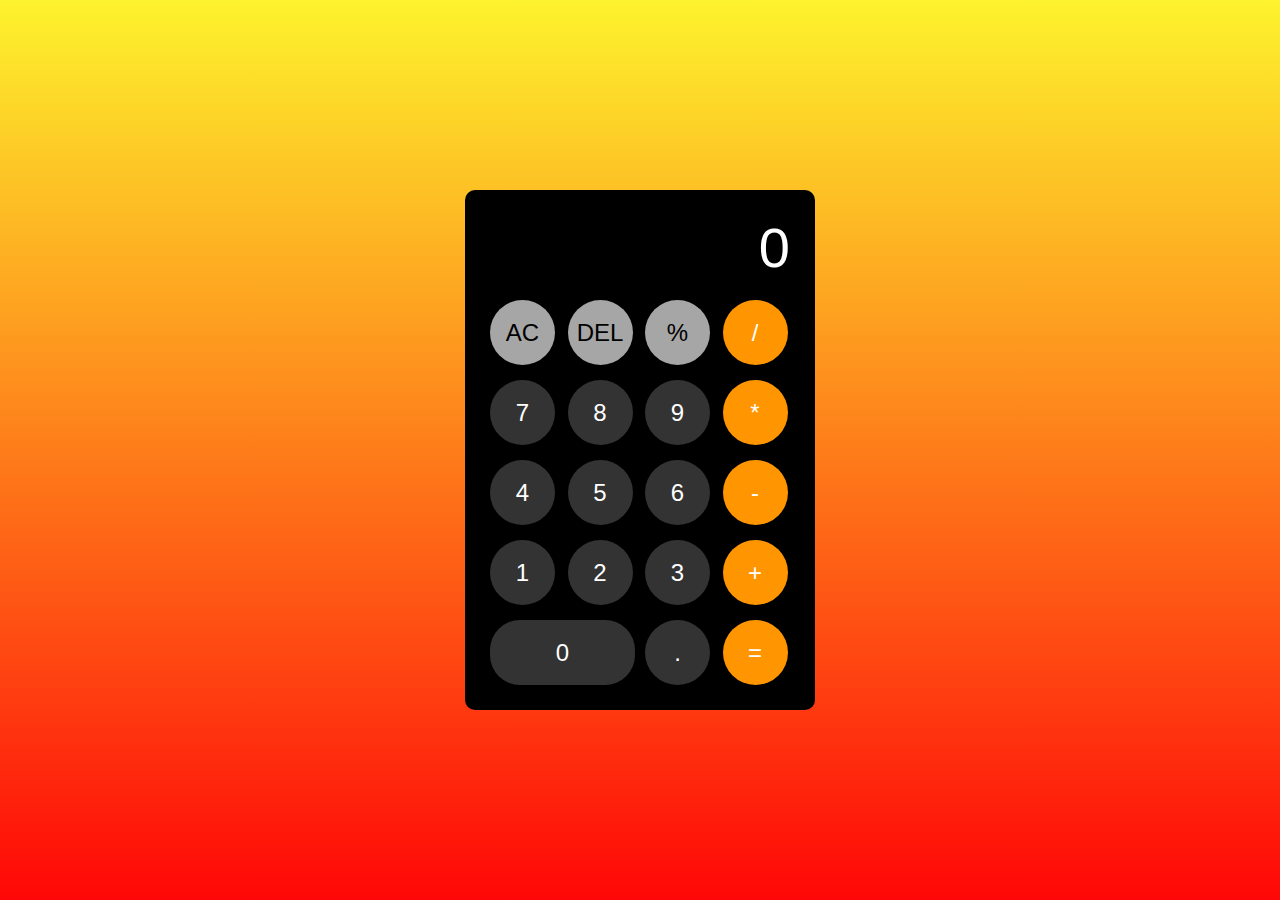
<file: Lab3_Calculator/index.html>
<!DOCTYPE html>
<html lang="en">
  <head>
    <meta charset="UTF-8" />
    <meta name="viewport" content="width=device-width, initial-scale=1.0" />
    <title>Lab3_Calculator</title>
    <link rel="stylesheet" href="style.css" />
  </head>
  <body>
    <div class="container">
      <div class="calc-text">
        <p name="user-input" id="user-input">0</p>
      </div>
      <div class="calc-keys">
        <button type="button" class="key-others operations">AC</button>
        <button type="button" class="key-others operations">DEL</button>
        <button type="button" class="key-others operations">%</button>
        <button type="button" class="key-operate operations">/</button>
        <button type="button" class="numbers">7</button>
        <button type="button" class="numbers">8</button>
        <button type="button" class="numbers">9</button>
        <button type="button" class="key-operate operations">*</button>
        <button type="button" class="numbers">4</button>
        <button type="button" class="numbers">5</button>
        <button type="button" class="numbers">6</button>
        <button type="button" class="key-operate operations">-</button>
        <button type="button" class="numbers">1</button>
        <button type="button" class="numbers">2</button>
        <button type="button" class="numbers">3</button>
        <button type="button" class="key-operate operations">+</button>
        <button type="button" class="key-zero numbers">0</button>
        <button type="button" class="numbers">.</button>
        <button type="button" class="key-operate operations">=</button>
      </div>
    </div>
    <script type="text/javascript" src="script.js"></script>
  </body>
</html>
</file>
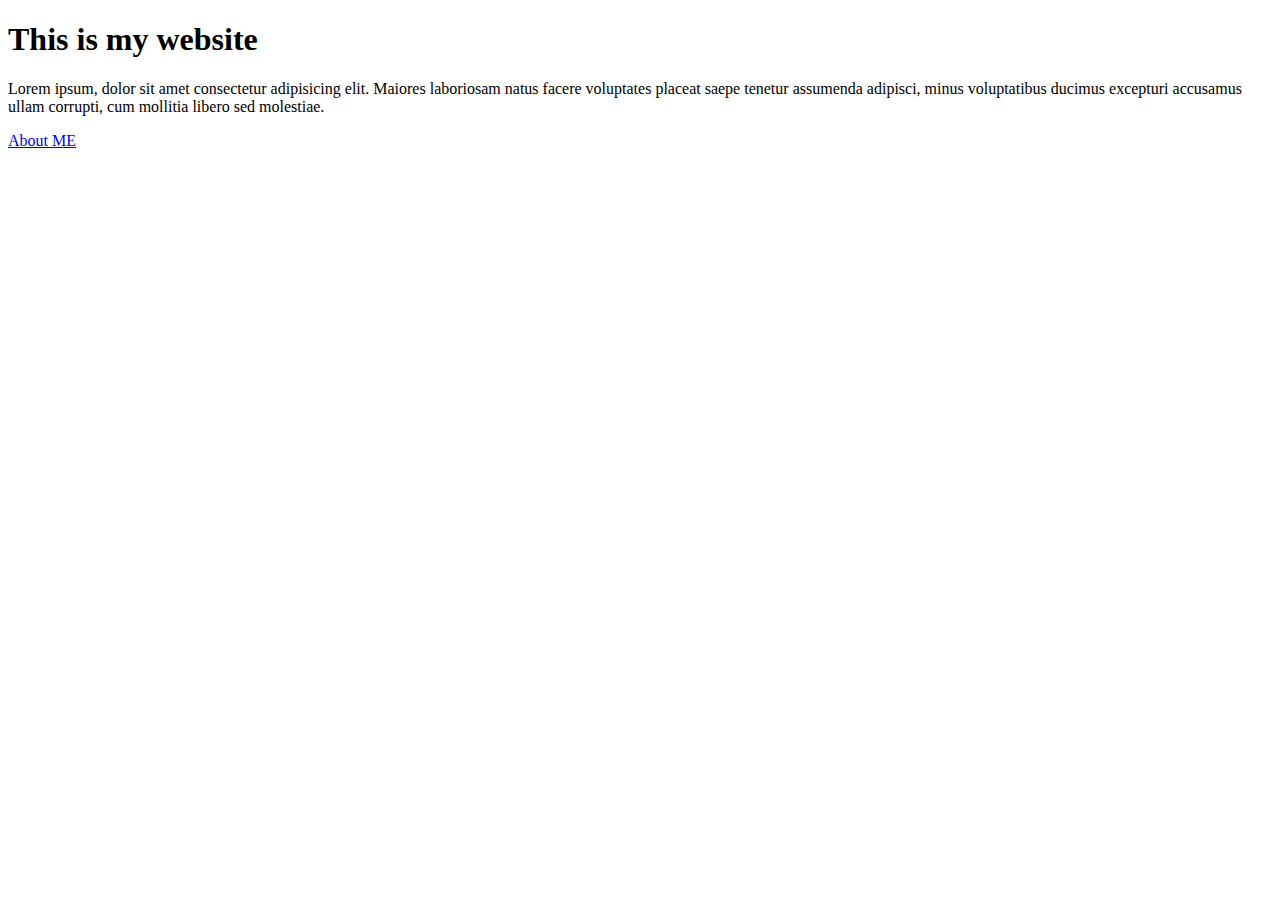
<file: test/index.html>
<!DOCTYPE html>
<html lang="en">
<head>
    <meta charset="UTF-8">
    <meta name="viewport" content="width=device-width, initial-scale=1.0">
    <title>Document</title>
</head>
<body>
    <div class="container">
        <div class="row">
            <div class=""col>
                <h1> This is my website</h1>
                <p> Lorem ipsum, dolor sit amet consectetur adipisicing elit. Maiores laboriosam natus facere voluptates placeat saepe tenetur assumenda adipisci, minus voluptatibus ducimus excepturi accusamus ullam corrupti, cum mollitia libero sed molestiae.</p>
            </div>
        </div>
        <div class="row">
            <p><a href="test/about.html">About ME</a></p>
        </div>
    </div>
</body>
</html>
</file>
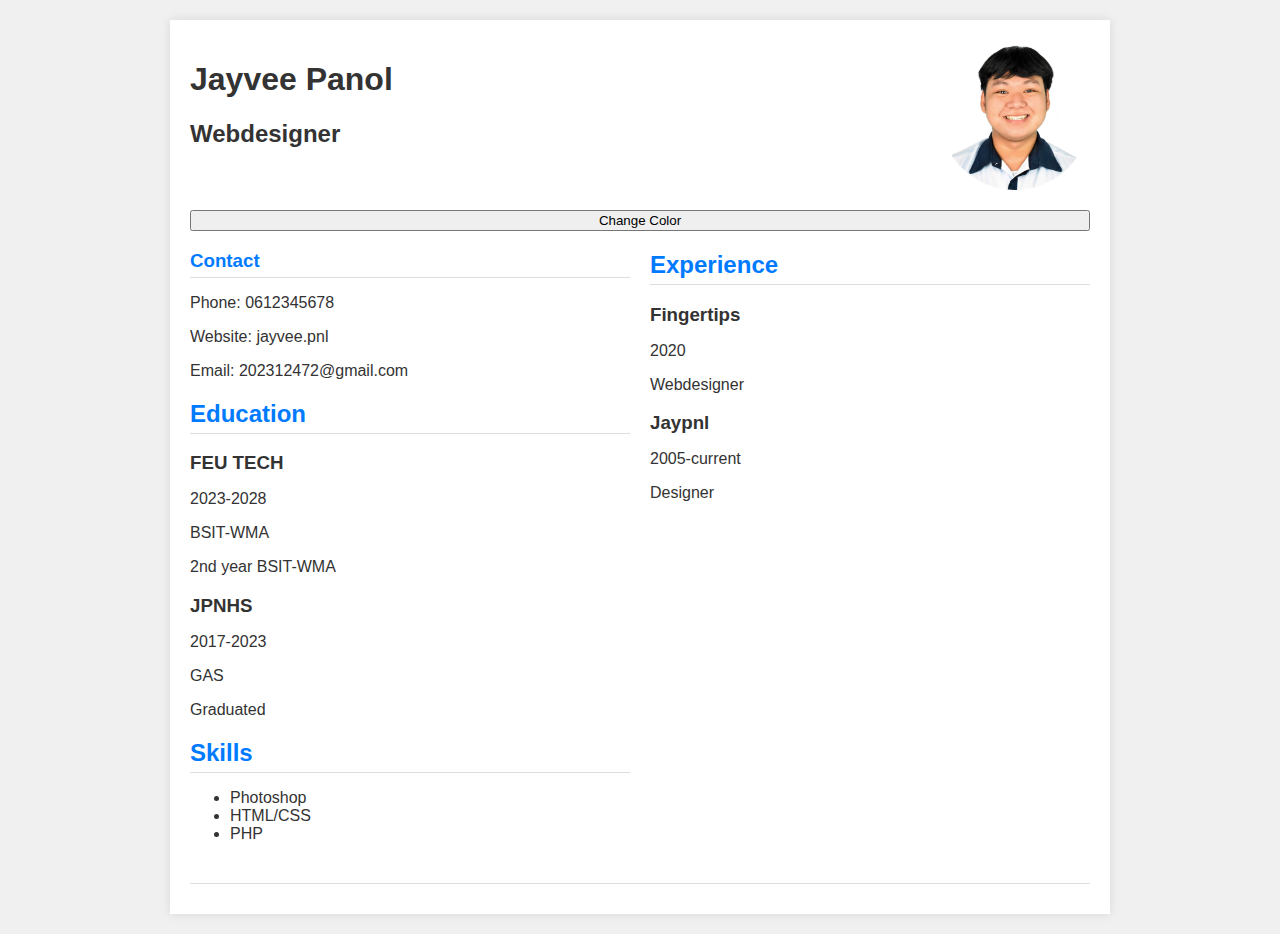
<file: TSA1/index.html>
<!DOCTYPE html>
<html lang="en">
<head>
    <meta charset="UTF-8">
    <meta name="viewport" content="width=device-width, initial-scale=1.0">
    <title>JayveePanol-TS1- Resume</title>
    <link rel="stylesheet" href="style.css">
</head>
<body>
    <div class="resume">
        <div class="header">
            <img align="right" src="Image.jpg" alt="Profile Picture" class="profile-pic">  
            <h1>Jayvee Panol</h1>
            <h2>Webdesigner</h2>
        </div>

        <button id="colorButton">Change Color</button>

        <div class="two-columns">  <div class="left-column">
                <div class="contact">
                    <h3>Contact</h3>
                    <p>Phone: 0612345678</p>
                    <p>Website: jayvee.pnl</p>
                    <p>Email: 202312472@gmail.com</p>
                </div>

                <div class="section">
                    <h2>Education</h2>
                    <div class="entry">
                        <h3>FEU TECH</h3>
                        <p>2023-2028</p>
                        <p>BSIT-WMA</p>
                        <p>2nd year BSIT-WMA </p>
                    </div>
                    <div class="entry">
                        <h3>JPNHS</h3>
                        <p>2017-2023</p>
                        <p>GAS</p>
                        <p>Graduated</p>
                    </div>
                </div>

                <div class="section">
                    <h2>Skills</h2>
                    <ul>
                        <li>Photoshop</li>
                        <li>HTML/CSS</li>
                        <li>PHP</li>
                    </ul>
                </div>
            </div>  <div class="right-column">  <div class="section">
                    <h2>Experience</h2>
                    <div class="entry">
                        <h3>Fingertips</h3>
                        <p>2020</p>
                        <p>Webdesigner</p>
                    </div>
                    <div class="entry">
                        <h3>Jaypnl</h3>
                        <p>2005-current</p>
                        <p>Designer</p>
                    </div>
                </div>
            </div>  </div>  <div class="footer">
        </div>

    </div>
    <script src="script.js"></script>
</body>
</html>
</file>
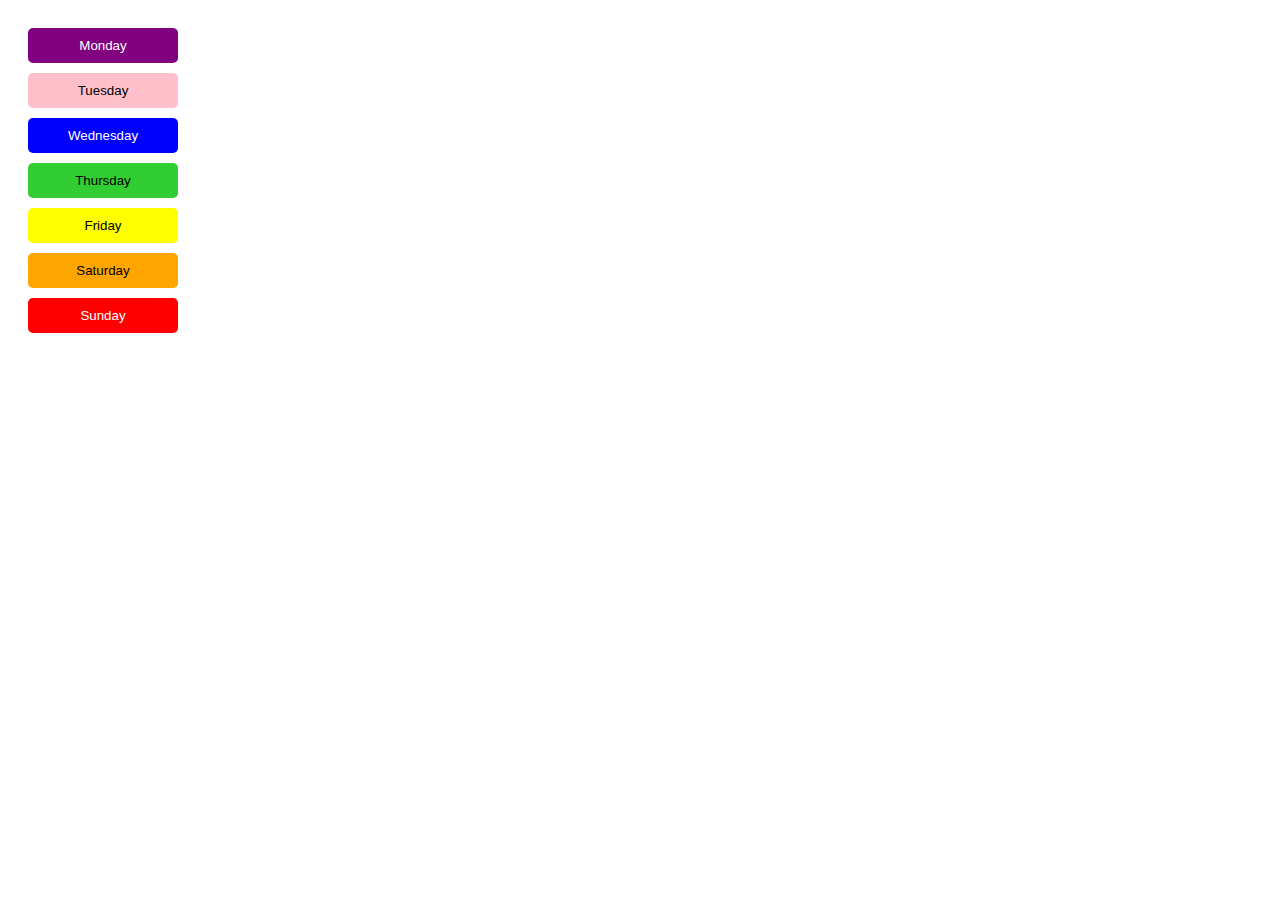
<file: TSA2-Panol/index.html>
<!DOCTYPE html>
<html>
<head>
<title>TSA2-Panol</title>
<style>
body {
  display: flex;
  flex-direction: row;
  align-items: flex-start;
  font-family: sans-serif;
  padding: 20px;
}

.buttons-container {
  display: flex;
  flex-direction: column;
  gap: 10px;
  margin-right: 20px; 
}

button {
  padding: 10px 20px;
  border: none;
  cursor: pointer;
  background-color: #eee; 
  border-radius: 5px;
  transition: background-color 0.3s ease; 
  width: 150px;
  text-align: center;
}

button:hover {
  background-color: #ddd; 
}

.box-container {
  width: 100px;
  height: 100px;
  position: relative;
}

.box {
  width: 100%;
  height: 100%;
  position: absolute;
  border: 2px solid black;
  opacity: 0; 
  transform: scale(0); 
  transition: opacity 0.5s ease, transform 0.5s ease; 
}


.monday { background-color: purple; color: white; }
.tuesday { background-color: pink; }
.wednesday { background-color: blue; color: white; }
.thursday { background-color: limegreen; }
.friday { background-color: yellow; }
.saturday { background-color: orange; }
.sunday { background-color: red; color: white; }


@keyframes popUp {
  0% { transform: scale(0); opacity: 0; }
  50% { transform: scale(1.2); opacity: 1; }
  100% { transform: scale(1); opacity: 1; }
}

</style>
</head>
<body>

<div class="buttons-container">
  <button class="monday" onclick="animateBox('monday')">Monday</button>
  <button class="tuesday" onclick="animateBox('tuesday')">Tuesday</button>
  <button class="wednesday" onclick="animateBox('wednesday')">Wednesday</button>
  <button class="thursday" onclick="animateBox('thursday')">Thursday</button>
  <button class="friday" onclick="animateBox('friday')">Friday</button>
  <button class="saturday" onclick="animateBox('saturday')">Saturday</button>
  <button class="sunday" onclick="animateBox('sunday')">Sunday</button>
</div>

<div class="box-container">
  <div id="animatedBox" class="box"></div>
</div>

<script>
let box = document.getElementById('animatedBox');

function animateBox(day) {
  
  box.style.animation = 'none'; 
  box.offsetHeight; 
  box.style.animation = null;

  
  box.className = `box ${day}`; 

  
  box.style.opacity = 1;
  box.style.transform = 'scale(1)';
  box.style.animation = 'popUp 0.5s ease'; 
}
</script>

</body>
</html>
</file>
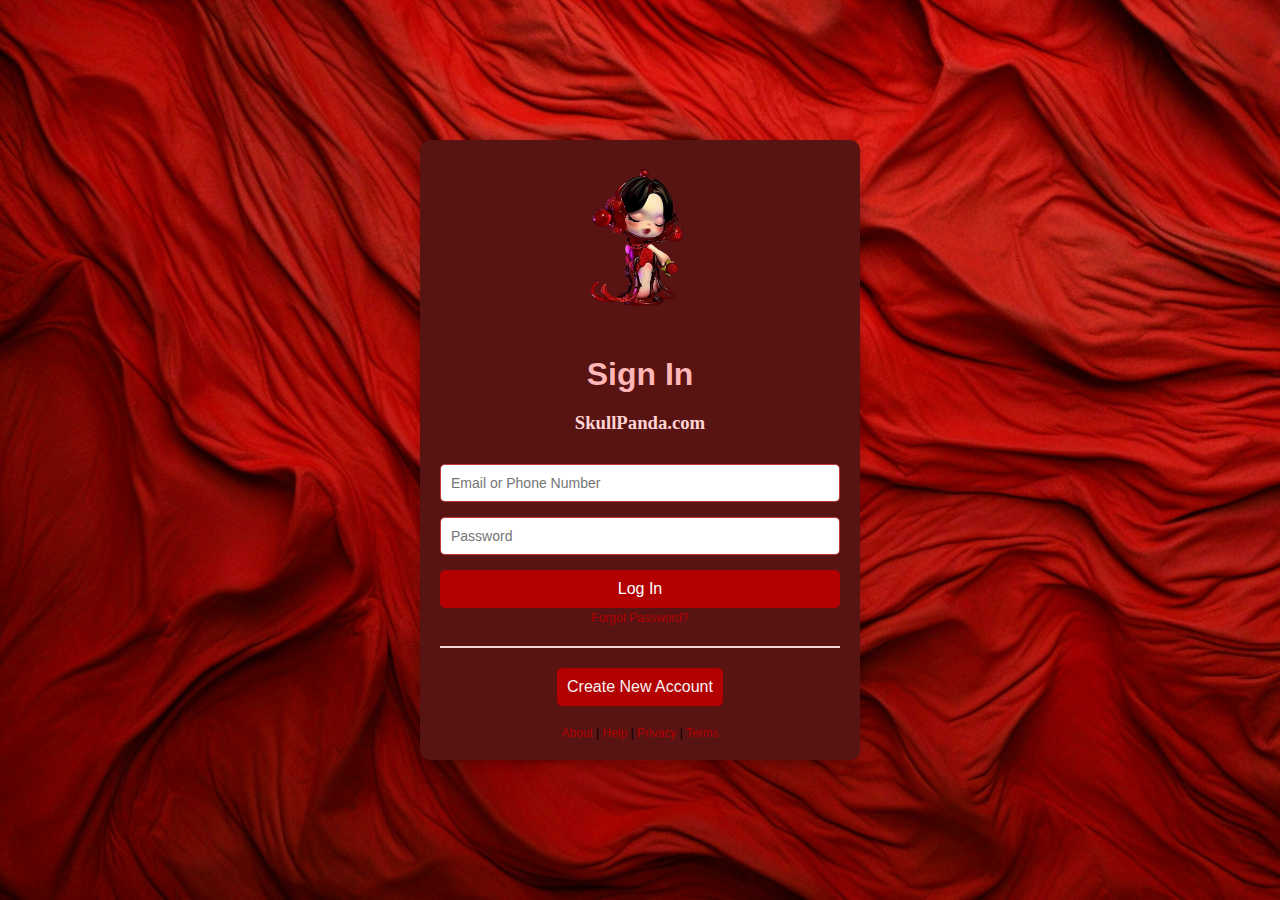
<file: Web Design Review/index.html>
<!DOCTYPE html>
<html lang="en">
  <head>
    <meta charset="UTF-8" />
    <meta name="viewport" content="width=device-width, initial-scale=1.0" />
    <title>Login Page</title>
    <link rel="stylesheet" href="style.css" />
  </head>
  <body>
    <div class="container">
      <div class="logo">
        <img src="41gcZFjVJOL._AC_SY780_-removebg-preview.png" />
      </div>
      <div class="form-container">
        <h1>Sign In</h1>
        <h3>SkullPanda.com</h3>
        <form action="dashboard.jsp" method="post">
          <input
            type="text"
            name="username"
            placeholder="Email or Phone Number"
            required
          />
          <input
            type="password"
            name="password"
            placeholder="Password"
            required
          />
          <button type="submit">Log In</button>
        </form>
        <a href="#">Forgot Password?</a>
        <hr />
        <button class="create-account">Create New Account</button>
      </div>
      <div class="links">
        <a href="#">About</a> | <a href="#">Help</a> | <a href="#">Privacy</a> |
        <a href="#">Terms</a>
      </div>
    </div>
  </body>
</html>
</file>
<file: Lab3_Calculator/style.css>
* {
    margin: 0;
    padding: 0;
    font-family: "Helvetica Neue", sans-serif;
    box-sizing: border-box;
  }
  
  body {
    background: rgb(255,7,7);
    background: linear-gradient(0deg, rgba(255,7,7,1) 0%, rgba(253,243,45,1) 100%);
    min-height: 100vh;
    display: flex;
    align-items: center;
    justify-content: center;
  }
  
  .container {
    background: #000000;
    padding: 25px;
    width: 350px;
    border-radius: 10px;
  }
  .calc-text {
    margin-bottom: 20px;
    padding-left: 5px;
  }
  
  .calc-text p {
    width: 100%;
    font-size: 3.5rem;
    text-align: end;
    background: transparent;
    color: #fff;
    border: none;
    outline: none;
    word-wrap: break-word;
    word-break: break-all;
  }
  button {
    background: #333333;
    color: #fff;
    font-size: 1.5rem;
    border: none;
    border-radius: 70%;
    cursor: pointer;
    height: 65px;
    width: 65px;
  }
  
  button:active,
  button:focus {
    filter: brightness(120%);
  }
  
  .calc-keys {
    display: grid;
    grid-template-columns: repeat(4, 1fr);
    grid-row-gap: 15px;
    grid-column-gap: 10px;
  }
  
  .key-zero {
    grid-column: span 2;
    width: 100%;
    border-radius: 30px;
  }
  
  .key-operate {
    background: #ff9501;
  }
  
  .key-others {
    background: #a6a6a6;
    color: #000000;
  }
</file>
<file: TSA1/style.css>
body {
    font-family: sans-serif;
    margin: 0;
    padding: 0;
    background-color: #f0f0f0;
    color: #333; 
}

.resume {
    width: 900px; 
    margin: 20px auto;
    background-color: white;
    padding: 20px;
    box-shadow: 0px 0px 10px rgba(0, 0, 0, 0.1);
    display: flex; 
    flex-direction: column; 
}

.header {
    text-align: left; 
    margin-bottom: 20px;
}

.header-content {
    display: flex; 
    align-items: center; 
}

.profile-pic {
    width: 150px;
    height: 150px;
    border-radius: 50%;
}

.two-columns {
    display: flex; 
    gap: 20px; 
}

.left-column, .right-column {
    flex: 1; 
}

.contact h3, .section h2 { 
    color: #007bff; 
    border-bottom: 1px solid #ddd;
    padding-bottom: 5px;
    margin-bottom: 10px;
}

.contact {
    margin-bottom: 20px;
}

.section {
    margin-bottom: 20px;
}

.entry {
    margin-bottom: 15px;
}

.entry h3 {
    margin-bottom: 5px;
}

.footer {
    text-align: center;
    margin-top: 20px; 
    padding-top: 10px;
    border-top: 1px solid #ddd; 
}
</file>
<file: Web Design Review/style.css>
body {
    font-family: Arial, sans-serif;
    background-image: url('red-texture-high-quality-free-photo.jpg');
    background-repeat: no-repeat;
    background-size: cover;
    margin: 0;
    padding: 0;
    display: flex;
    justify-content: center;
    align-items: center;
    height: 100vh;
 }
 .container {
    text-align: center;
    background-color: #581313; /* Lighter red */
    border-radius: 10px;
    box-shadow: 0 4px 10px rgba(0, 0, 0, 0.2);
    padding: 20px;
    width: 400px;
 }
 .logo img {
    width: 150px;
    margin-bottom: 20px;
 }
 h1 {
    color: #ffb7b7; 
    font-family: sans-serif;
    margin-bottom: 10px;
 }
 h3 {
    color: #ffd4d4; 
    font-family: garamond;
    margin-bottom: 30px;
 }
 .form-container form {
    display: flex;
    flex-direction: column;
    gap: 15px;
 }
 form input {
    padding: 10px;
    border: 1px solid #b82929e8; 
    border-radius: 5px;
    font-size: 14px;
    outline: none;
 }
 form input:focus {
    border-color: #ff0000; 
 }
 button {
    padding: 10px;
    background-color: #b30000; 
    color: white;
    border: none;
    border-radius: 5px;
    font-size: 16px;
    cursor: pointer;
    transition: background-color 0.3s;
 }
 button:hover {
    background-color: #e68181; 
 }
 .create-account {
    background-color: #b30000; 
    color: #f7f2f2; 
 }
 a {
    color: #b30000; 
    text-decoration: none;
    font-size: 12px;
 }
 a:hover {
    text-decoration: underline;
 }
 .links {
    margin-top: 20px;
    font-size: 12px;
 }
 hr {
    border: 1px solid #f5d8d8; 
    margin: 20px 0;
 }
</file>
